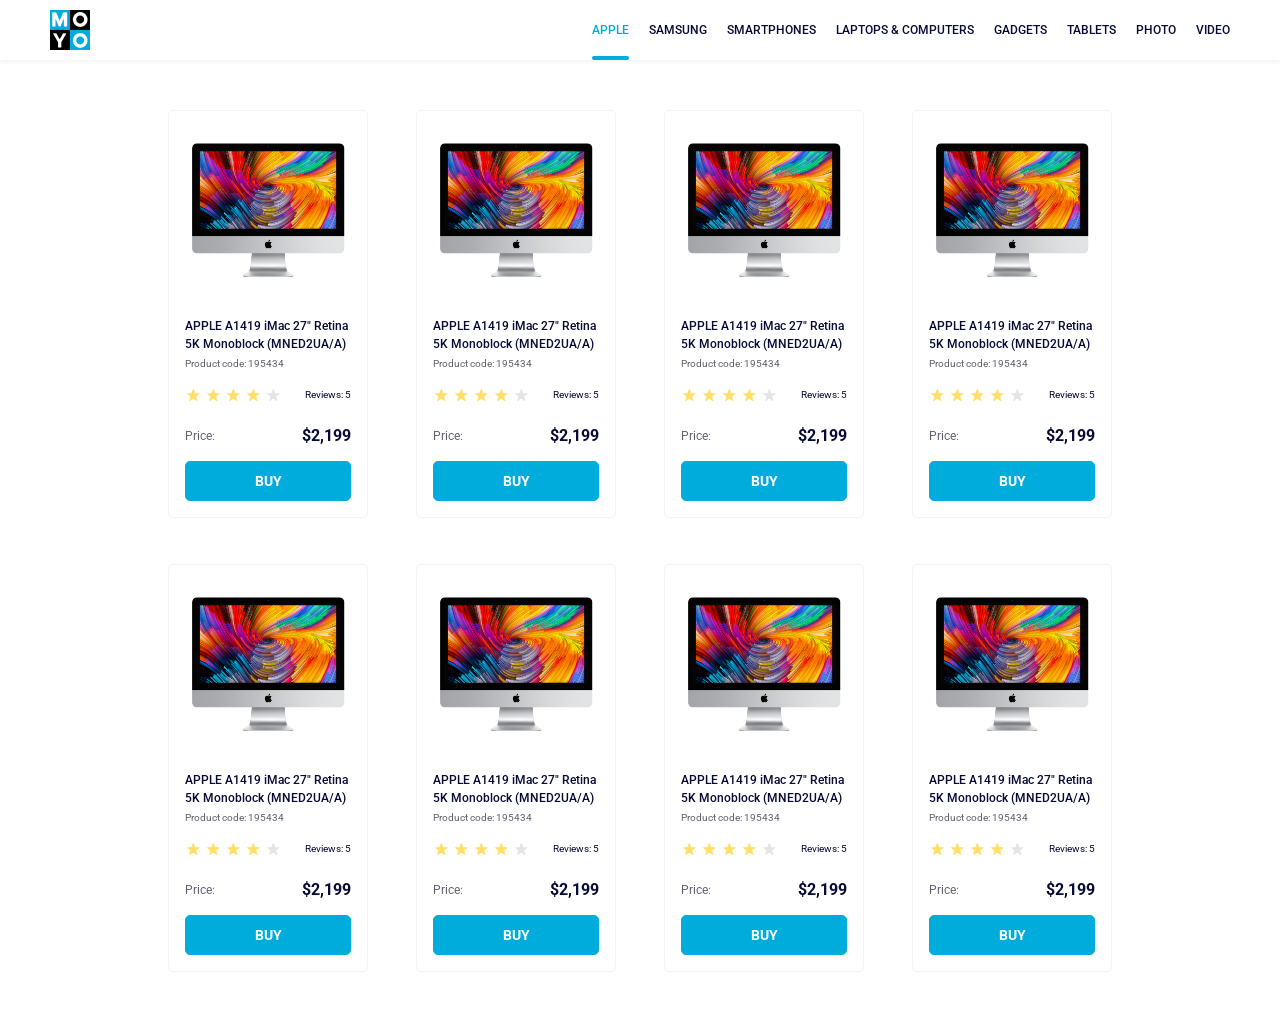
<file: index.html>
<!doctype html><html lang="en"><head><meta charset="utf-8"><meta name="viewport" content="width=device-width, initial-scale=1.0"><title>Catalog</title><link rel="preconnect" href="https://fonts.gstatic.com"><link href="https://fonts.googleapis.com/css2?family=Roboto:wght@400;500;700&display=swap" rel="stylesheet"><link rel="stylesheet" href="index.fbfa85c2.css"></head><body class="page">  <header class="header"> <a href="index.html" class="logo" title="On main page"> <img src="logo.eddae0ff.png" alt="Moyo.png"> </a> <nav class="nav"> <ul class="nav__list"> <li class="nav__item"> <a href="/" class="is-active nav__link"> Apple </a> </li> <li class="nav__item"> <a href="/" class="nav__link"> Samsung </a> </li> <li class="nav__item"> <a href="/" class="nav__link"> Smartphones </a> </li> <li class="nav__item"> <a class="nav__link" href="/" data-qa="nav-hover"> Laptops & Computers </a> </li> <li class="nav__item"> <a href="/" class="nav__link"> Gadgets </a> </li> <li class="nav__item"> <a href="/" class="nav__link"> Tablets </a> </li> <li class="nav__item"> <a href="/" class="nav__link"> Photo </a> </li> <li class="nav__item"> <a href="/" class="nav__link"> Video </a> </li> </ul> </nav> </header>  <main class="container">  <div class="card" data-qa="card"> <div class="card__picture-wrap"> <img class="card__picture-img" src="imac.202c52ff.jpeg" alt="Product-picture"> </div> <h1 class="card__name"> APPLE A1419 iMac 27" Retina 5K Monoblock (MNED2UA/A) </h1> <p class="card__name-code">Product code: 195434</p> <div class="card__rate"> <div class="stars stars--4"> <div class="stars__star"></div> <div class="stars__star"></div> <div class="stars__star"></div> <div class="stars__star"></div> <div class="stars__star"></div> </div> <p class="card__review">Reviews: 5</p> </div> <div class="card__price"> <div class="card__price-name">Price:</div> <div class="card__price-value">$2,199</div> </div> <a data-qa="card-hover" class="card__button-action" href="/"> Buy </a> </div>  <div class="card"> <div class="card__picture-wrap"> <img class="card__picture-img" src="imac.202c52ff.jpeg" alt="Product-picture"> </div> <h1 class="card__name"> APPLE A1419 iMac 27" Retina 5K Monoblock (MNED2UA/A) </h1> <p class="card__name-code">Product code: 195434</p> <div class="card__rate"> <div class="stars stars--4"> <div class="stars__star"></div> <div class="stars__star"></div> <div class="stars__star"></div> <div class="stars__star"></div> <div class="stars__star"></div> </div> <p class="card__review">Reviews: 5</p> </div> <div class="card__price"> <div class="card__price-name">Price:</div> <div class="card__price-value">$2,199</div> </div> <a class="card__button-action" href="/"> Buy </a> </div>  <div class="card"> <div class="card__picture-wrap"> <img class="card__picture-img" src="imac.202c52ff.jpeg" alt="Product-picture"> </div> <h1 class="card__name"> APPLE A1419 iMac 27" Retina 5K Monoblock (MNED2UA/A) </h1> <p class="card__name-code">Product code: 195434</p> <div class="card__rate"> <div class="stars stars--4"> <div class="stars__star"></div> <div class="stars__star"></div> <div class="stars__star"></div> <div class="stars__star"></div> <div class="stars__star"></div> </div> <p class="card__review">Reviews: 5</p> </div> <div class="card__price"> <div class="card__price-name">Price:</div> <div class="card__price-value">$2,199</div> </div> <a class="card__button-action" href="/"> Buy </a> </div>  <div class="card"> <div class="card__picture-wrap"> <img class="card__picture-img" src="imac.202c52ff.jpeg" alt="Product-picture"> </div> <h1 class="card__name"> APPLE A1419 iMac 27" Retina 5K Monoblock (MNED2UA/A) </h1> <p class="card__name-code">Product code: 195434</p> <div class="card__rate"> <div class="stars stars--4"> <div class="stars__star"></div> <div class="stars__star"></div> <div class="stars__star"></div> <div class="stars__star"></div> <div class="stars__star"></div> </div> <p class="card__review">Reviews: 5</p> </div> <div class="card__price"> <div class="card__price-name">Price:</div> <div class="card__price-value">$2,199</div> </div> <a class="card__button-action" href="/"> Buy </a> </div>  <div class="card"> <div class="card__picture-wrap"> <img class="card__picture-img" src="imac.202c52ff.jpeg" alt="Product-picture"> </div> <h1 class="card__name"> APPLE A1419 iMac 27" Retina 5K Monoblock (MNED2UA/A) </h1> <p class="card__name-code">Product code: 195434</p> <div class="card__rate"> <div class="stars stars--4"> <div class="stars__star"></div> <div class="stars__star"></div> <div class="stars__star"></div> <div class="stars__star"></div> <div class="stars__star"></div> </div> <p class="card__review">Reviews: 5</p> </div> <div class="card__price"> <div class="card__price-name">Price:</div> <div class="card__price-value">$2,199</div> </div> <a class="card__button-action" href="/"> Buy </a> </div>  <div class="card"> <div class="card__picture-wrap"> <img class="card__picture-img" src="imac.202c52ff.jpeg" alt="Product-picture"> </div> <h1 class="card__name"> APPLE A1419 iMac 27" Retina 5K Monoblock (MNED2UA/A) </h1> <p class="card__name-code">Product code: 195434</p> <div class="card__rate"> <div class="stars stars--4"> <div class="stars__star"></div> <div class="stars__star"></div> <div class="stars__star"></div> <div class="stars__star"></div> <div class="stars__star"></div> </div> <p class="card__review">Reviews: 5</p> </div> <div class="card__price"> <div class="card__price-name">Price:</div> <div class="card__price-value">$2,199</div> </div> <a class="card__button-action" href="/"> Buy </a> </div>  <div class="card"> <div class="card__picture-wrap"> <img class="card__picture-img" src="imac.202c52ff.jpeg" alt="Product-picture"> </div> <h1 class="card__name"> APPLE A1419 iMac 27" Retina 5K Monoblock (MNED2UA/A) </h1> <p class="card__name-code">Product code: 195434</p> <div class="card__rate"> <div class="stars stars--4"> <div class="stars__star"></div> <div class="stars__star"></div> <div class="stars__star"></div> <div class="stars__star"></div> <div class="stars__star"></div> </div> <p class="card__review">Reviews: 5</p> </div> <div class="card__price"> <div class="card__price-name">Price:</div> <div class="card__price-value">$2,199</div> </div> <a class="card__button-action" href="/"> Buy </a> </div>  <div class="card"> <div class="card__picture-wrap"> <img class="card__picture-img" src="imac.202c52ff.jpeg" alt="Product-picture"> </div> <h1 class="card__name"> APPLE A1419 iMac 27" Retina 5K Monoblock (MNED2UA/A) </h1> <p class="card__name-code">Product code: 195434</p> <div class="card__rate"> <div class="stars stars--4"> <div class="stars__star"></div> <div class="stars__star"></div> <div class="stars__star"></div> <div class="stars__star"></div> <div class="stars__star"></div> </div> <p class="card__review">Reviews: 5</p> </div> <div class="card__price"> <div class="card__price-name">Price:</div> <div class="card__price-value">$2,199</div> </div> <a class="card__button-action" href="/"> Buy </a> </div> </main> </body></html>
</file>
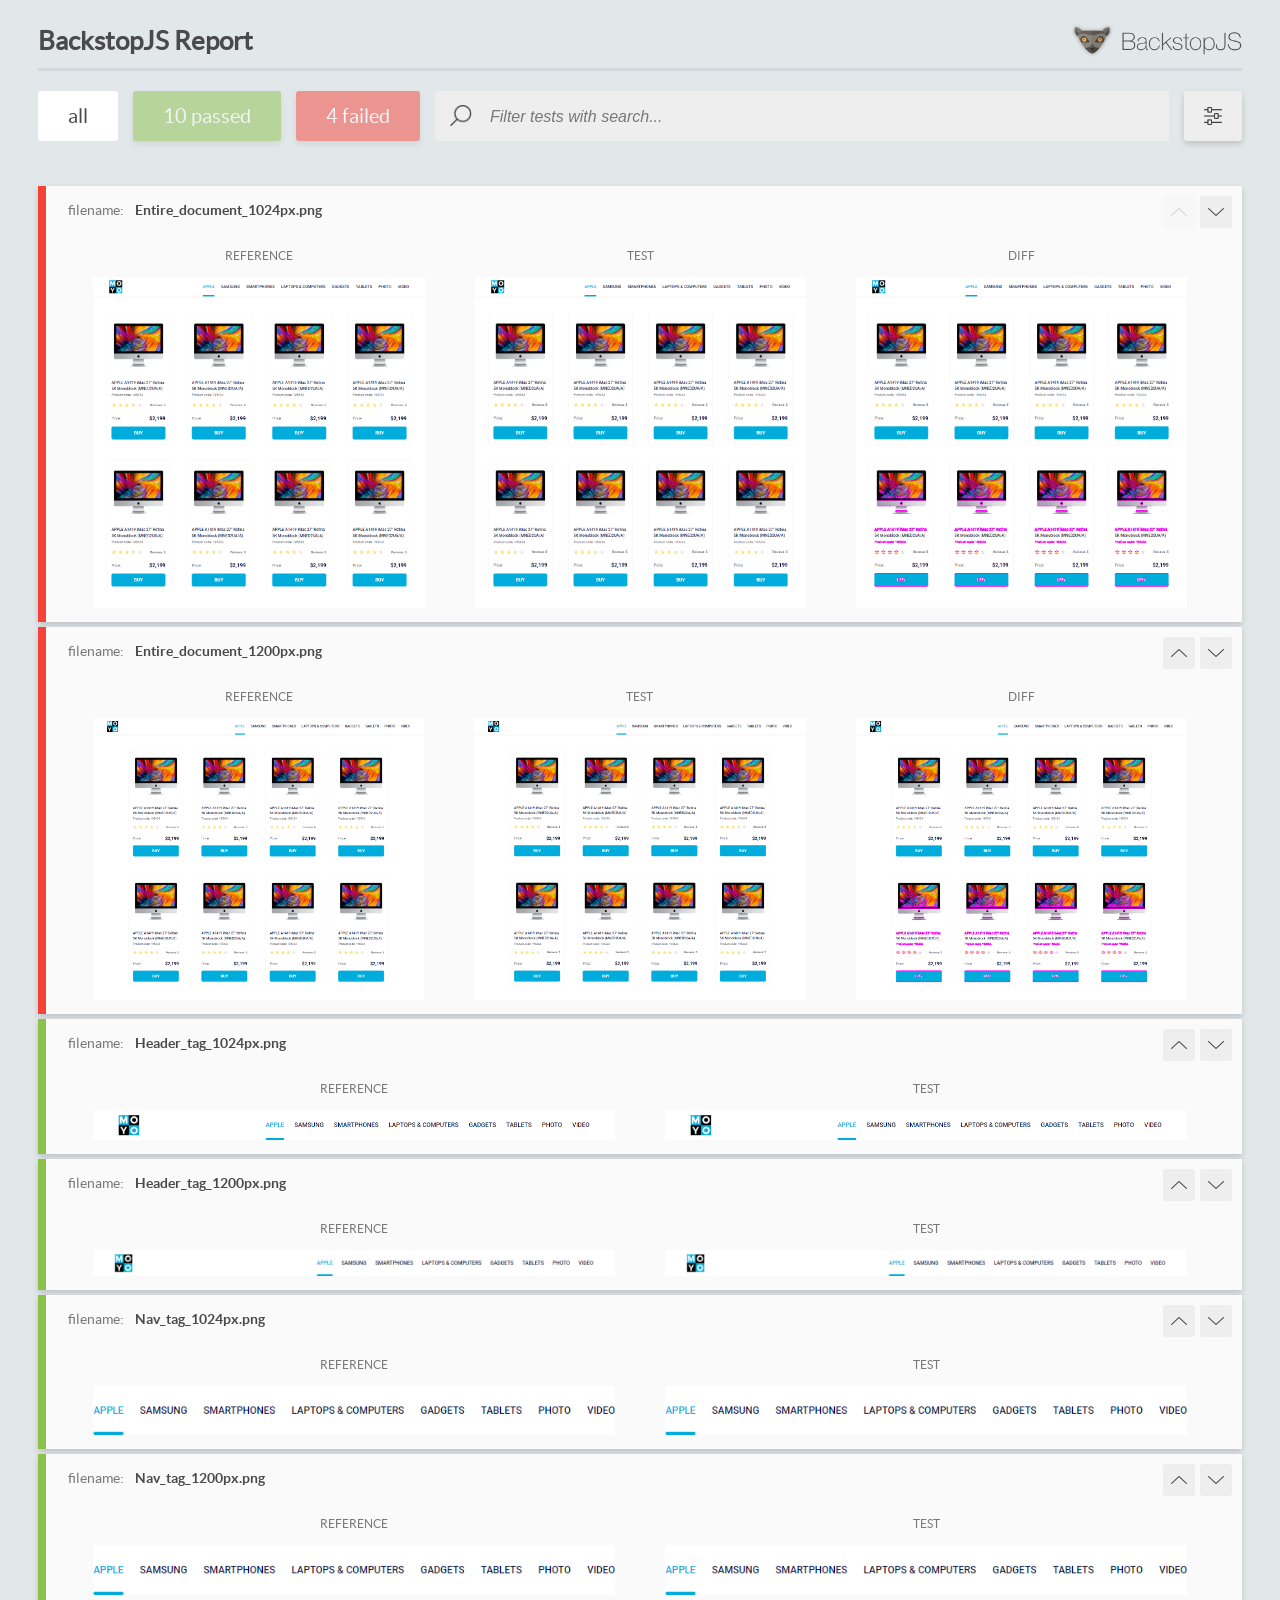
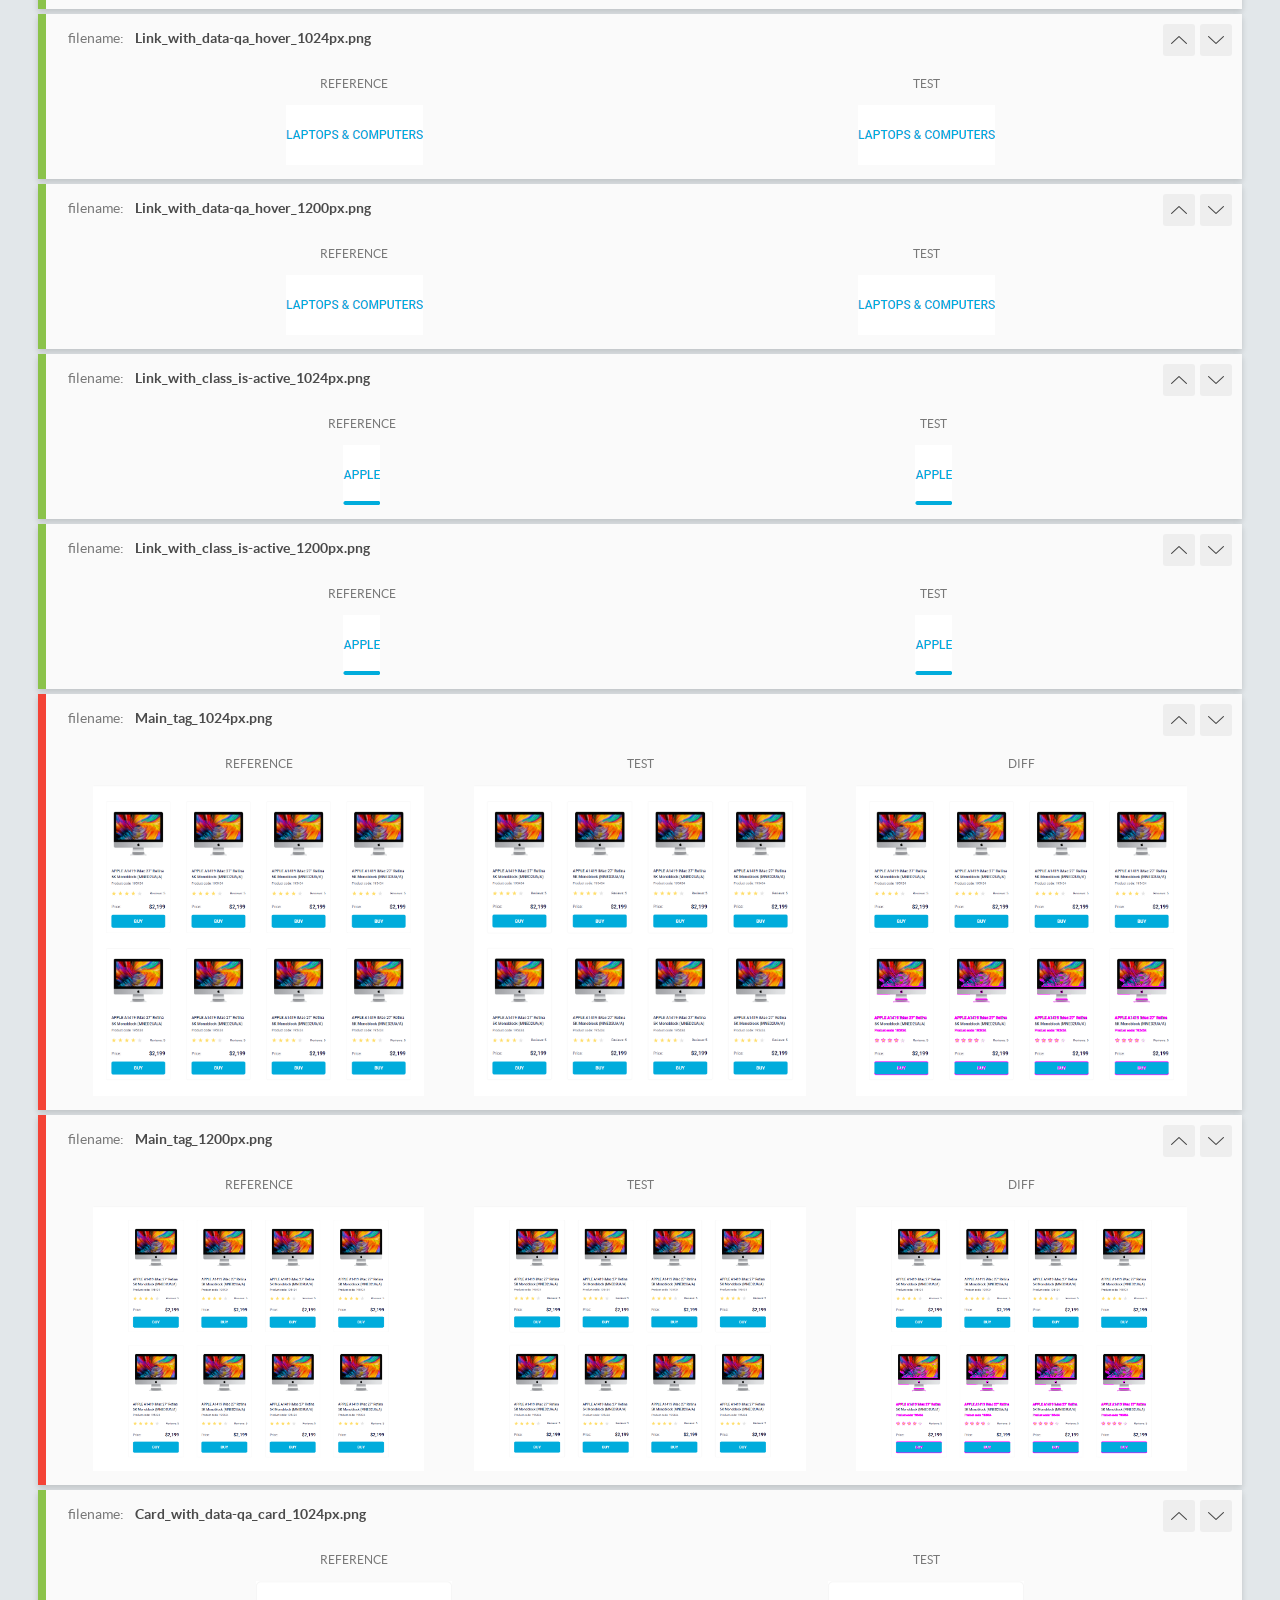
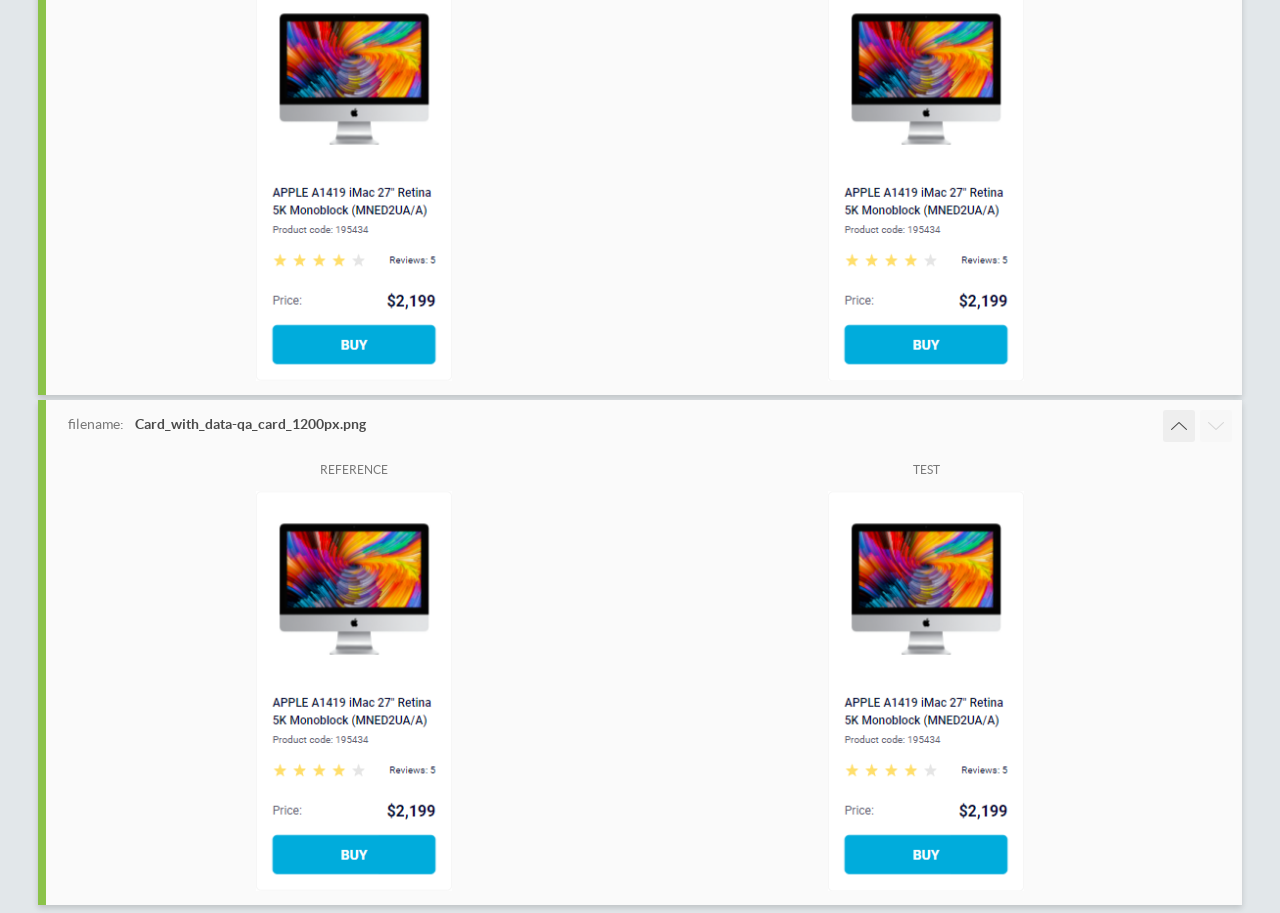
<file: report/html_report/index.html>
<!DOCTYPE html>
<html>
  <head>
    <meta charset="utf-8">
    <!-- Disable Cache -->
    <meta http-equiv="Cache-Control" content="no-cache, no-store, must-revalidate">
    <meta http-equiv="Pragma" content="no-cache">
    <meta http-equiv="Expires" content="0">

    <title>BackstopJS Report</title>

    <style>
      @font-face {
          font-family: 'latoregular';
          src: url('./assets/fonts/lato-regular-webfont.woff2') format('woff2'),
              url('./assets/fonts/lato-regular-webfont.woff') format('woff');
          font-weight: 400;
          font-style: normal;
      }
      @font-face {
          font-family: 'latobold';
          src: url('./assets/fonts/lato-bold-webfont.woff2') format('woff2'),
              url('./assets/fonts/lato-bold-webfont.woff') format('woff');
          font-weight: 700;
          font-style: normal;
      }

      .ReactModal__Body--open {
          overflow: hidden;
      }
      .ReactModal__Body--open .header {
        display: none;
      }

    </style>
  </head>
  <body style="background-color: #E2E7EA">
    <div id="root">

    </div>
    <script>
      function report (report) { // eslint-disable-line no-unused-vars
        window.tests = report;
      }
    </script>
    <script src="config.js"></script>
    <script src="index_bundle.js"></script>
  </body>
</html>
</file>
<file: index.fbfa85c2.css>
*{box-sizing:border-box}ul{margin:0;padding:0;list-style-type:none}a{text-decoration:none}p{margin:0}body{width:100%;margin:0;font-family:Roboto,sans-serif;font-size:12px;font-weight:500}header{box-sizing:border-box;background-color:#fff;justify-content:space-between;align-items:center;width:100%;display:flex;box-shadow:0 2px 4px #0000000d}.logo{justify-content:space-around;margin:0 50px;display:flex}.nav{margin-right:50px}.nav__list{flex-wrap:wrap;margin:0;padding:0;list-style:none;display:flex}.nav__item{width:max-content;margin-right:20px}.nav__item:last-child{margin-right:0}.nav__link{text-transform:uppercase;color:#060b35;font-size:12px;line-height:60px;text-decoration:none;display:flex;position:relative}.nav__link:hover,.is-active.nav__link{color:#00acdc}.is-active.nav__link:after{content:"";color:#00acdc;background-color:#00acdc;border-radius:4px;height:4px;position:absolute;bottom:0;left:0;right:0}.container{--column-count:1;grid-template-columns:repeat(var(--column-count),200px);justify-content:center;gap:46px 48px;padding:50px 40px;display:grid}@media (width>=488px){.container{--column-count:2}}@media (width>=768px){.container{--column-count:3}}@media (width>=1024px){.container{--column-count:4}}.card{box-sizing:border-box;background-color:#fff;border:1px solid #f3f3f3;border-radius:5px;flex-direction:column;width:200px;height:408px;padding:32px 16px 16px;font-size:10px;font-weight:400;line-height:18px;transition:all .3s;display:flex}.card__picture-img{max-width:160px;height:134px;margin:0 auto 40px;display:flex}.card__name{color:#060b35;margin:0 0 4px;font-size:12px;font-weight:500;line-height:18px;transition:all .3s}.card:hover{transform:scale(1.2)}.card:hover .card__name{color:#34568b}.card__name-code{color:#616070;margin-bottom:16px;line-height:14px}.card__rate{justify-content:space-between;align-items:center;margin-bottom:24px;display:flex}.card__review{color:#060b35;line-height:16px}.card__price{justify-content:space-between;align-items:center;margin-bottom:16px;display:flex}.card__price-name{color:#616070;font-size:12px}.card__price-value{color:#060b35;font-size:16px;font-weight:700}.card__button-action{color:#fff;text-transform:uppercase;background-color:#00acdc;border:1px solid #00acdc;border-radius:5px;justify-content:center;align-items:center;width:100%;height:40px;font-family:Roboto,sans-serif;font-size:14px;font-weight:700;line-height:16px;text-decoration:none;transition:all .3s;display:flex}.card__button-action:hover{color:#00acdc;background-color:#fff}.stars{box-sizing:border-box;display:flex}.stars__star{background-image:url(star.822d561e.svg);background-position:50%;background-repeat:no-repeat;width:16px;height:16px;max-height:16px;margin-right:4px}.stars__star:last-child{margin-right:0}.stars--4 .stars__star:nth-child(-n+4){background-image:url(star-active.edda4c43.svg)}
/*# sourceMappingURL=index.fbfa85c2.css.map */
</file>
